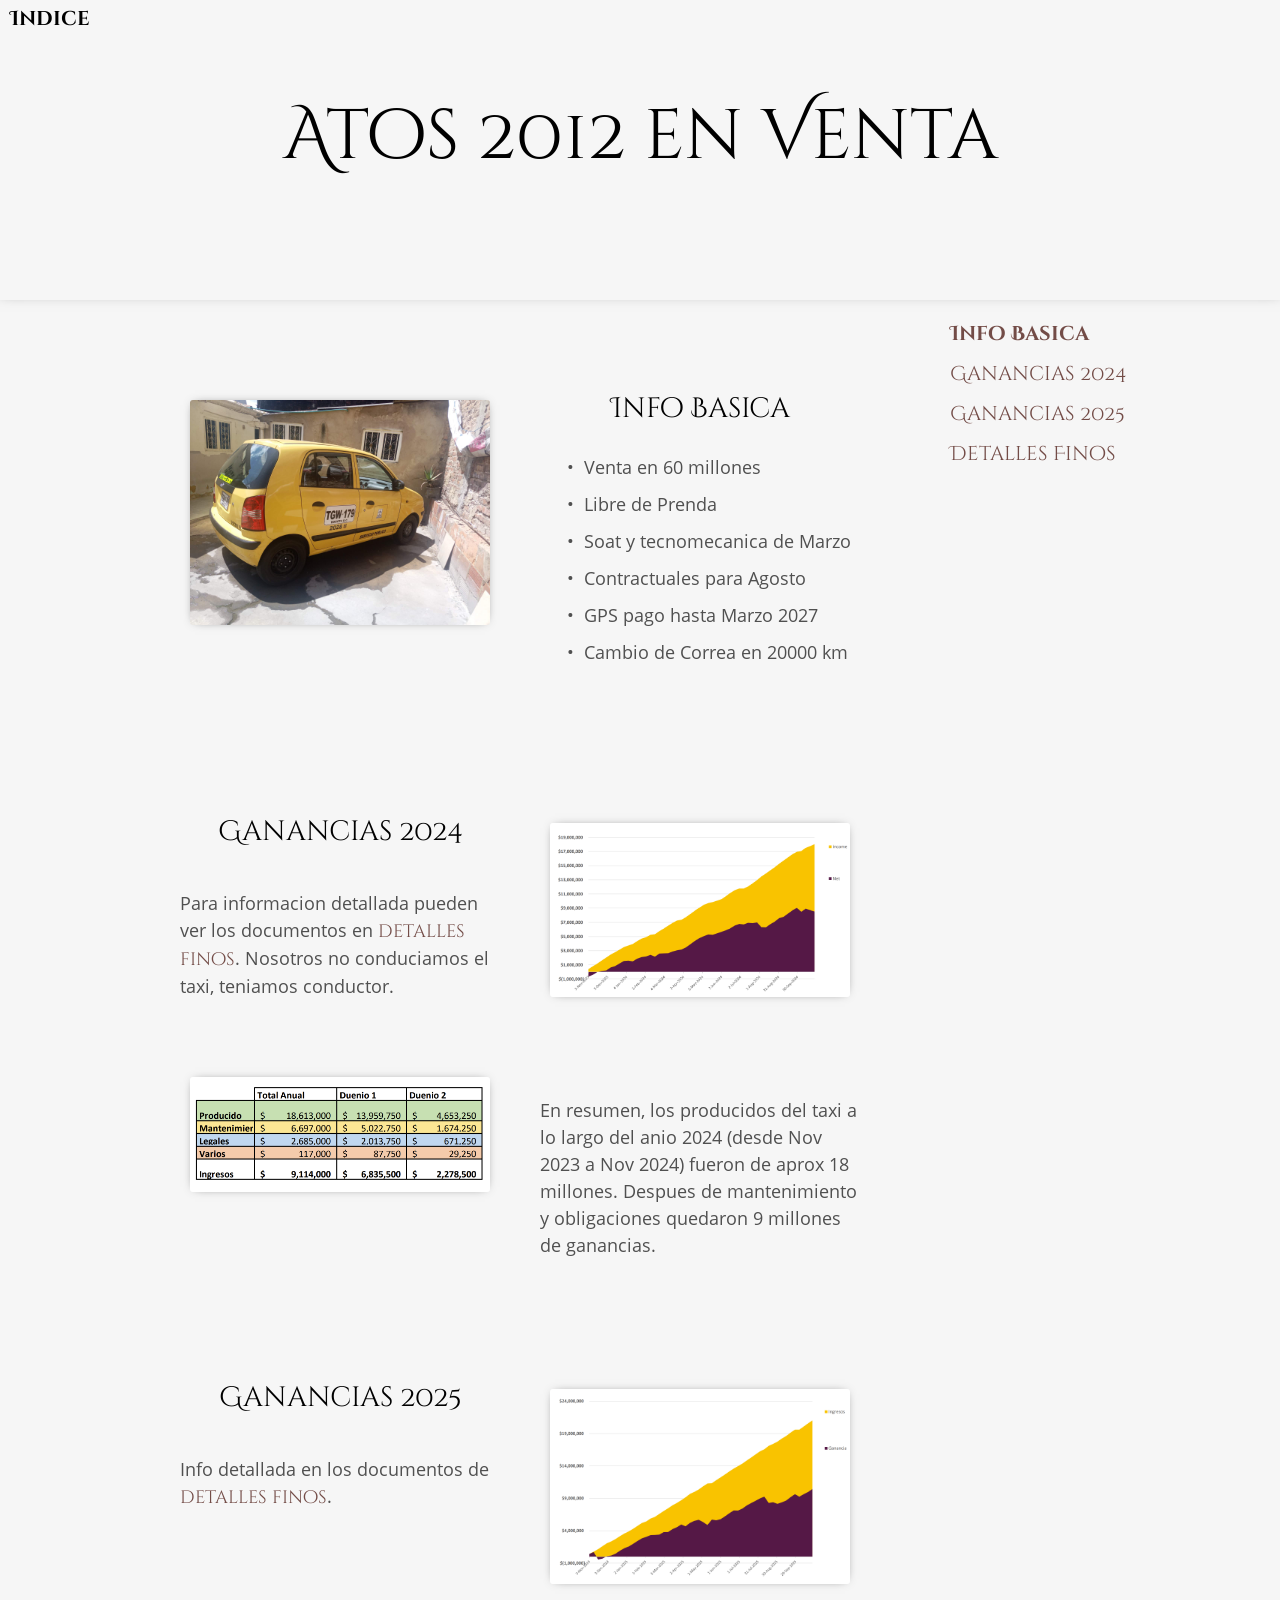
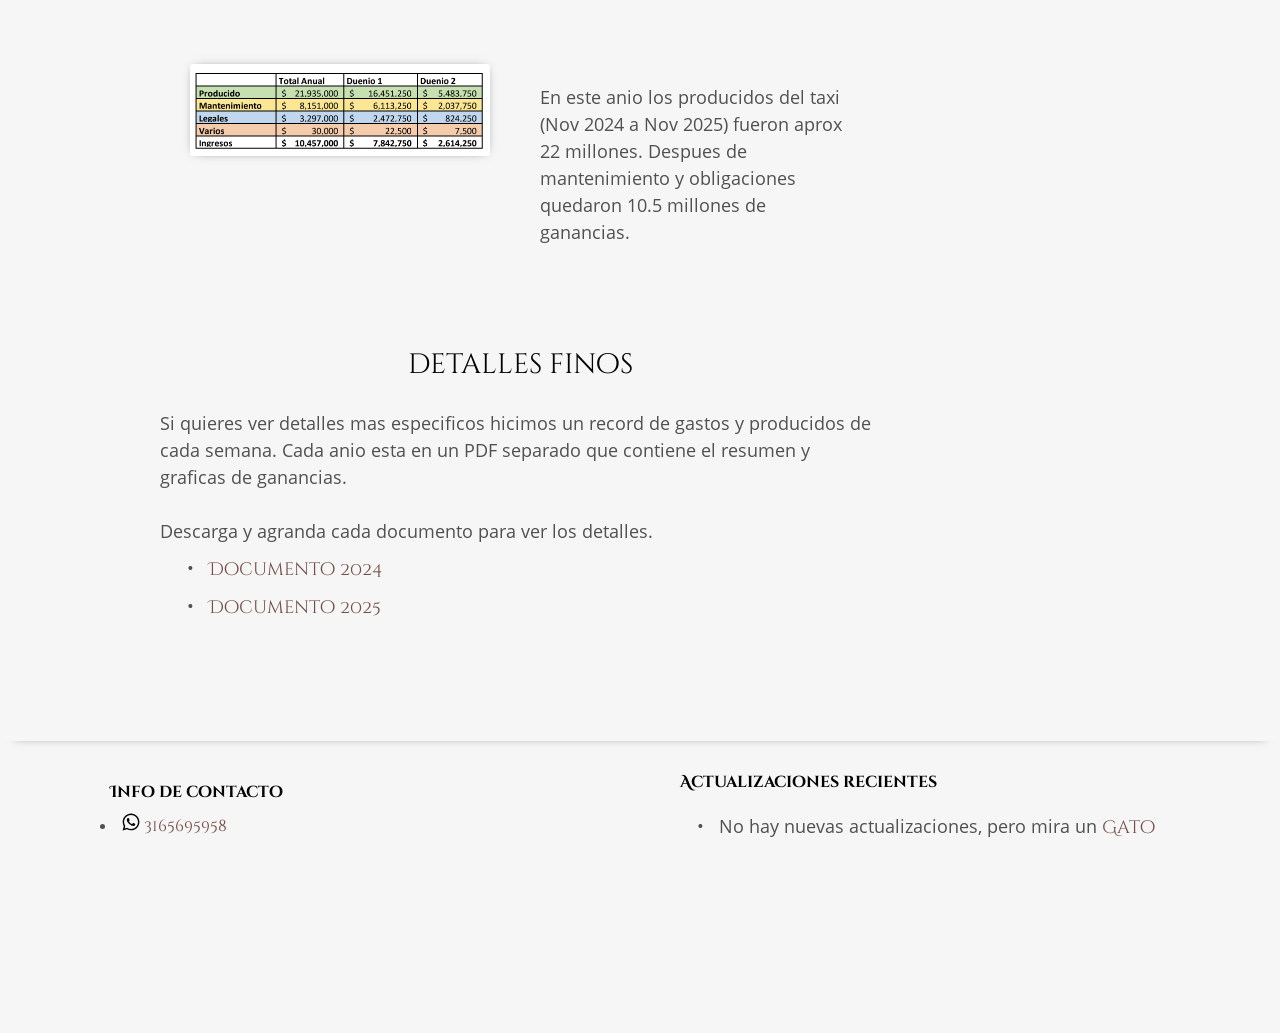
<file: index.html>
<!DOCTYPE html>
<html>
    <head>
        <!--meta SEO tags-->
        <title>Venta, Atos, 2012, taxi</title>
        <meta name="description" content="Taxi Atos 2012 en venta directa con el dueno">
        <link rel="canonical" href="https://sergiogyoz.github.io/CV/">
        <!-- google verification -->
        <!-- <meta name="google-site-verification" content="XRSwsYltNYDxEiuOpcflsZ3oP1a6HKQTlkxA4ryQGAw" /> -->
        <!--open graph protocol for social media sharing-->
        <meta property="og:title" content="Taxi en venta" />
        <meta property="og:url" content="https://sergiogyoz.github.io/Atos2012/" />
        <meta property="og:type" content="website" />
        <meta property="og:image" content="https://sergiogyoz.github.io/Atos2012/images/content/taxi Left.jpeg" />
        <meta property="og:description" content="Taxi Atos 2012 en Venta directa con dueno" />
        <!--my stuff-->
        <meta name="viewport" content="width=device-width, initial-scale=1"/>
        <link href="CSS/BaseLayout.css" type="text/css" rel="stylesheet"/>
        <link href="CSS/indexstyle.css" type="text/css" rel="stylesheet"/>
        <link href="CSS/SmallDisplays.css" type="text/css" rel="stylesheet"/>
        <link href="CSS/LargeDisplays.css" media="screen and (min-width: 1080px)" type="text/css" rel="stylesheet"/>
        
        <script src="JS/indexJS.js" type="module" defer></script>
    </head>

<body class="light-background">
    <div id="mobile-menu-layout">
        <div id="open-nav-button">
            <div id="circle-button"></div>
            <svg id="nav-button" class="icons" viewBox="0 0 24 24"><path d="M12 0l-11 6v12.131l11 5.869 11-5.869v-12.066l-11-6.065zm-1 21.2l-6.664-3.555 4.201-2.801c1.08-.719-.066-2.359-1.243-1.575l-4.294 2.862v-7.901l8 4.363v8.607zm-6.867-14.63l6.867-3.746v4.426c0 1.323 2 1.324 2 0v-4.415l6.91 3.811-7.905 4.218-7.872-4.294zm8.867 6.03l8-4.269v7.8l-4.263-2.842c-1.181-.785-2.323.855-1.245 1.574l4.172 2.781-6.664 3.556v-8.6z"/></svg>
        </div>
        <div id="mobile-menu-text" class="text primary-font-color"></div>
        <nav id="mobile-menu" class="light-background">
            <ul class="text">
                <li><a href="index.html" class="primary-font-color current">Indice</a></li>
            </ul>
        </nav>
    </div>

    <header>
        <div id="header-background">
            <h1 class="primary-font-color fade-in">Atos 2012 en Venta</h1>
        </div>
        <div id="menu-bar" class="ontop menu-bar-slidedown">
            <div id="nav-bar-background" class="light-background"></div>
        </div>
        <nav id="menu" class="ontop menu-bar-slidedown">
            <ul>
                <li><a href="index.html" class="primary-font-color current">Indice</a></li>
            </ul>
        </nav>
        <div id="main-title" class="ontop primary-font-color"></div>
    </header>

    <div id="content">
        <div id="sections">
            <div class="section" id="s1">
                <div class="col">
                    <img class="fade-in picture-format"
                    src="./images/content/taxi Right.jpeg"
                    alt="Sergio Villamarin (sergiogyoz)" 
                    id="my-picture">
                </div>
                <div class="col">
                    <h2>Info Basica</h2>
                    <p>
                        <ul class="list">
                            <li>Venta en 60 millones</li>
                            <li>Libre de Prenda</li>
                            <li>Soat y tecnomecanica de Marzo</li>
                            <li>Contractuales para Agosto</li>
                            <li>GPS pago hasta Marzo 2027</li>
                            <li>Cambio de Correa en 20000 km</li>
                        </ul>
                    </p>
                </div>
            </div>

            <div class="section" id="s2">
                <div class="two-col">
                    <div class="col">
                        <h2>Ganancias 2024</h2>
                        <p>
                            Para informacion detallada pueden ver los documentos en <a href="#s4">detalles finos</a>.
                            Nosotros no conduciamos el taxi, teniamos conductor.
                        </p>
                    </div>
                    <div class="col">
                        <img loading="lazy" class="fade-in picture-format square-img-600" src="images/content/Ingresos Ganancias 2024.png">
                    </div>
                    <div class="two-col">
                        <div class="col">
                            <img loading="lazy" class="fade-in picture-format square-img-600" src="images/content/Resumen 2024.png">
                        </div>
                        <div class="col">
                            <p>
                                En resumen, los producidos del taxi a lo largo del anio 2024 (desde Nov 2023 a Nov 2024)
                                fueron de aprox 18 millones. Despues de mantenimiento y obligaciones quedaron 9 millones
                                de ganancias. 
                            </p>
                        </div>
                    </div>
                </div>
            </div>

            <div class="section" id="s3">
                <div class="two-col">
                    <div class="col">
                        <h2>Ganancias 2025</h2>
                        <p>
                            Info detallada en los documentos de <a href="#s4">detalles finos</a>.
                        </p>
                    </div>
                    <div class="col">
                        <img loading="lazy" class="fade-in picture-format square-img-600" src="images/content/Ingresos Ganancias 2025.png">
                    </div>
                    <div class="two-col">
                        <div class="col">
                            <img loading="lazy" class="fade-in picture-format square-img-600" src="images/content/Resumen 2025.png">
                        </div>
                        <div class="col">
                            <p>
                                En este anio los producidos del taxi (Nov 2024 a Nov 2025)
                                fueron aprox 22 millones. Despues de mantenimiento y obligaciones quedaron 10.5 millones
                                de ganancias. 
                            </p>
                        </div>
                    </div>
                </div>
            </div>

            <div class="section" id="s4">
                <h2>detalles finos</h2>
                <p>
                    Si quieres ver detalles mas especificos hicimos un record de gastos y producidos de cada semana.
                    Cada anio esta en un PDF separado que contiene el resumen y graficas de ganancias.
                </p>
                <p>
                    Descarga y agranda cada documento para ver los detalles.
                </p>
                <ul class="list">
                    <li>
                        <a href="PDF/Cuentas 2024.pdf">Documento 2024</a>
                    </li>
                    <li>
                        <a href="PDF/Cuentas 2025.pdf">Documento 2025</a>
                    </li>
                </ul>
            </div>
        </div>
        <div id="subnav">
            <ul>
                <li><a href="#s1">Info Basica</a></li>
                <li><a href="#s2">Ganancias 2024</a></li>
                <li><a href="#s3">Ganancias 2025</a></li>
                <li><a href="#s4">Detalles Finos</a></li>
            </ul>
        </div>
    </div>
    <div id="footer-divider"></div>
    <footer>
        <div class="rowblock">
            <div class="onehalf columnblock extrapadding top">
                <div class="smalltext" id="contact-me">
                    <h3 class="smalltitle">Info de contacto</h3>
                    <li><a href="https://wa.me/573165695958">
                        <img class="icons" id="Whatsapp" src="images/icons/whatsapp.svg" height="18" width="18">
                        3165695958</a></li>
                </div>
            </div>

            <div class="onehalf smalltext columnblock">
                <h3 class="smalltitle">Actualizaciones recientes</h3>
                <div class="scroll" id="recent-updates">
                    <ul class="list">
                        <li>
                            No hay nuevas actualizaciones, pero mira un
                            <a class=recent-update href="https://www.hphhfoundation.org/blog/origin-of-cats"> Gato </a>
                        </li>
                    </ul>    
                </div>
            </div>
        </div>
        <div class="rowblock">
            <div class="one4th columnblock smalltext">
            </div>
        </div>
    </footer>
    
</body>
</html>
</file>
<file: CSS/BaseLayout.css>
@font-face{
    font-family: "Open-Sans";
    src: url(../fonts/OpenSans-Regular.ttf) format('truetype');
    font-display: swap;
}

@font-face{
    font-family: "Work_Sans";
    src: url(../fonts/Cinzel/CinzelDecorative-Regular.ttf) format('truetype');
    font-weight: normal;
    font-display: swap;
}

@font-face{
    font-family: "Work_Sans_bold";
    src: url(../fonts/Cinzel/CinzelDecorative-Bold.ttf) format('truetype');
    font-weight: normal;
    font-display: swap;
}


a,h1,h2,h3,#main-title,#mobile-menu-text{
    font-family: "Work_Sans";
    font-weight: lighter;
}

.smalltitle{
    font-family: "Work_Sans_bold";
}

a{
    text-decoration: none;
}

#colors{
    color: #0b0b0b;
    color: #121212;
    color: #aa7b2b;
    color: #a54b4b;
    color: #670404;
    color: #f6f6f6;
    color: #afafaf;
    color: #505050;

    color: #000;
    color: #f2dab6;
    color: #eac599;
    color: #734c47;
    color: #505050;
}

.primary-font-color,h1,h2,h3{
    color: #000;
}

.secondary-font-color,a{
    color: #734c47;
}

.dark-background{
    background-color: #121212;
    color: #afafaf;
}

.light-background{
    background-color: #f6f6f6;
    color: #505050;
}

html{
    scroll-behavior: smooth;
    box-sizing: border-box;
}

*, *:before, *:after {
  box-sizing: inherit;
  margin: 0;
  padding: 0;
}

*{
    color: inherit;
    font-size: inherit;
}

body{
    position: relative;
    width: 100%;
    height: 100%;
    font-size: 0;
    margin-bottom: 240px; /* footer area in case content is too small*/
}

header{
    position: relative;
    width: 100%;
    height: 350px;
    box-shadow:0 -10px 15px 0px #505050;
}

#menu-bar{
    width: 100%;
    position: fixed;
}


#header-background{
    position: absolute;
    width: 100%;
    height: 350px;
    text-align: center;
}

#footer-divider{
    position: relative;
    height: 100px;
    box-shadow:0 10px 10px -15px #505050;
    margin: auto;
}

footer{
    position: absolute;
    padding-top: 10px;
    bottom: -240px; /* footer area in case content is too small*/
    height: 240px; /* footer area in case content is too small*/
    width: 100%;
}

ul.social-networks{
    margin: 20px 0 20px 0;
    display: flex;
    justify-content: center;
}

ul.social-networks>li{
    display: inline-block;
}

svg.icons{
    fill: #000;
}
#mail-icon{
    width: 12px;
    height: 12px;
}

#nav-bar-background{
    position: absolute;
    width: 100%;
    height: 100%;
}

#menu>ul>li{
    text-align: center;

}

#menu>ul>li,#menu>ul>li>a,#mobile-menu>ul>li>a,#mobile-menu>ul>li{
    display: block;
}

#subnav>ul>li>a{
    display: block;
}

ul{
    list-style-type: none;
}

h2{
    font-size: 28px;
    text-align: center;
    margin: 10px auto 10px auto;
}

.list>li{
    margin: 10px 0 10px 0;
}

.list>li::before{
    content: "\2022\a0\a0";
}

p,.section>ul>li, .list{
    font-family: "Open-Sans";
    font-size: 18px;
    line-height: 1.5em;
    overflow-wrap: break-word;
}

a.content-link{
    font-family: "Open-Sans";
}

p{
    margin-top: 1.5em;
}

a.content-link{
    text-decoration: underline;
}

#recent-updates{
    height: 200px;
}

a.recent-update:hover{
    text-decoration: underline;
}

.picture-format{
    display: block;
    margin: 0 auto 0 auto;
    background-position: center;
    background-size: cover;
    border-radius: 3px;
    object-fit: cover;
    box-shadow: 0 0 10px -5px #505050;
}

.square-img-600{
    height: 600px;
    width: 600px;
}

#sections{
    position: relative;
}

.section{
    position: relative;
    margin: 20px 0 0 0;
    padding: 40px 30px 10px 30px;
}

.ontop{
    z-index: 5; /*Prevents the nav bar from going behind objects when scrolling*/
}
.text{
    font-size: 18px;
}

.smalltext{
    font-size: 14px;
}

.scroll{
    overflow-y: scroll;
}
</file>
<file: CSS/indexstyle.css>
button.show{
    cursor: pointer;
    border-style: none;
    background-color: #afafaf50;
}

button.show:hover{
    background-color: #afafaf;
}

.expand{
    display: block;
    overflow: hidden;
    width: 100%;
    height: 0px;
    border: none;
    transition: height 0.3s ease-out;
}
</file>
<file: CSS/SmallDisplays.css>
body{
    min-width: 320px; /*Min width for multiple small devices*/
}

header{
    height: 250px;
}

#menu{
    display: none;
}

#header-background{
    height: 250px;
}

h1{
    font-size: 50px;
    padding-top: 100px;
}

#menu-bar{
    height: 60px;
}

#main-title{
    position: fixed;
    top: 0;
    width: 100%;
    height: 60px;
    padding-top: 10px;
    padding-left: 0px;
    font-size: 28px;
    text-align: center;
    animation-name: make-space;
    animation-duration: 6s;
    animation-timing-function: ease-in-out;
}

@keyframes make-space {
    0%{padding-left: 0px;}
    20%{padding-left: 0px;}
    25%{padding-left: 60px;}
    95%{padding-left: 60px;}
    100%{padding-left: 0px;}
}

#mobile-menu-layout{
    display: block;
    width: 0;
    height: 0;
    position: fixed;
    z-index: 10;
}

#open-nav-button{
    position: absolute;
    z-index: 10;
    background-color: black;
    transform: translateY(-5px);
    animation-name: glide;
    animation-duration: 2s;
    animation-timing-function: ease-in-out;
    animation-iteration-count: infinite;
    will-change: transform;
}

@keyframes glide {
    50%{ transform:  translateY(2px); }
}

#mobile-menu-text{
    position: absolute;
    font-size: 0pt;
    height: 0px;
    animation-name: hide-word;
    animation-duration: 6s;
    animation-timing-function: ease-in-out;
}

@keyframes hide-word{
    0% {font-size: 0pt;
        left: 27px;
        top: 27px;
        height: 0px;}
    20% {font-size: 0pt;
        left: 27px;
        top: 27px;
        height: 0px;}
    25%{font-size: 14pt;
        left: 70px;
        top: 20px;
        height: 60px;}
    95%{font-size: 14pt;
        left: 70px;
        top: 20px;
        height: 60px;}
    100%{font-size: 0pt;
        left: 27px;
        top: 27px;
        height: 0px;}
}

#nav-button{
    display: block;
    position: absolute;
    width: 35px;
    transform: translate(15px,15px);
    height: auto;
    transition: width 0.3s, height 0.3s;
}

#circle-button{
    position: absolute;
    width: 45px;
    height: 45px;
    background-color: #afafaf30;
    border-radius: 25px;
    transform: translate(10px,10px);
    transition: width 0.3s, height 0.3s;
}

#mobile-menu{
    position: relative;
    width: 200px;
    transform: translate(-50px,-80px) scale(0);
    will-change: transform;
    transition: transform 0.2s;
}
#mobile-menu:hover{
    transform: translate(60px,60px) scale(1);
}

#mobile-menu>ul>li>a{
    height: 50px;
    padding: 8px 0 0 5px;
    font-size: 20px;
    border: 1px #afafaf50;
    border-bottom-style: solid;
    border-right-style: solid;
}

#subnav{
    display: none;
}

.picture-format{
    margin: 20px auto 20px auto;
    width: 300px;
    height: auto;
}

.columnblock{
    padding: 10px 30px 10px 30px;
}

.list>li{
    text-indent: 0.5em;
}

ul.social-networks>li{
    margin: 0 20px 0 20px;
}

ul.social-networks>li>a>svg.icons{
    width: 32px;
    height: 32px;
}

#contact-me{
    text-align: center;
}

h3{
    padding: 10px;
}
</file>
<file: CSS/LargeDisplays.css>
header{
    height: 300px;
}

#content{
    width: 1080px;
    margin: 0 auto 0 auto;
}

#sections{
    display: inline-block;
    width: 840px;
    padding: 0 30px 0px 30px;
}

#menu-bar{
    height: 40px;
}

#mobile-menu-layout{
    display: none;
}

#main-title{
    display: none;
}

.main-title-fixed{
    position: fixed;
    bottom: initial;
    top: 0;
}

#header-background{
    height: 300px;
}

.fade-in{
    animation: fadein;
    animation-duration: 1s;
}

@keyframes fadein{
    0%{ opacity: 0;}
    100%{opacity: 1;}
}


.menu-bar-slidedown{
    animation: slidedown;
    animation-duration: 1s;
    animation-timing-function: ease-out;
}

@keyframes slidedown{
    0%{     top: -40px;}
    60%{     top: -40px;}
    100%{   top: 0px;}
}



h1{
    font-size: 70px;
    padding-top: 90px;
}

#menu{
    position: fixed;
    display: block;
    width: 100%;
    top: 0;
    height: 40px;
    transition: 0.5s;
}

#menu.transition{
    box-shadow:0 0 10px -7px #505050;
}

#menu>ul>li{
    position: relative;
    display: inline-block;
    height: 40px;
    padding: 0px;
    padding-top: inherit;
    width: initial;
    text-align: center;
    opacity: initial;
    background-color: initial;
}

#menu>ul>li>a{
    font-size: 20px;
    padding: 5px 10px 0 10px;
    height: 100%;
    transition: background-color 200ms;
}

#menu>ul>li>a:hover{
    background-color: #afafaf30; /*color outside the baselayout*/
}

#subnav{
    display: inline-block;
    position: sticky;
    vertical-align: top;
    margin-top: 10px;
    top: 100px;
    width: 120px;
}

#subnav>ul{
    display: block;
    width: 240px;
}

#subnav>ul>li>a{
    height: 40px;
    padding: 10px;
    font-size: 20px;
    white-space: nowrap;
    transition: 250ms;
}
#subnav>ul>li>a:hover{
    transform: translateX(1px);
}

a.current{
    font-family: "Work_Sans_bold";
/*    background-color: #afafaf50;*/
}

a.subcurrent{
    font-family: "Work_Sans_bold";
}

.col{
    display: inline-block;
    position: relative;
    width: 50%;
    padding: 20px;
    vertical-align: top;
}

.two-col>div>p{
    margin-top: 40px; /*fix for look on */
}

.list>li{
    text-indent: 1.5em;
}

#contact-me{
    text-align: initial;
}

ul.social-networks{
    margin: 10px 0 10px 0;
    display: inline-block;
    justify-content: left;
}

ul.social-networks>li{
    margin: 0 0 0 10px;
}

ul.social-networks>li>a>svg.icons{
    width: 28px;
    height: 28px;
}

.columnblock{
    display: inline-block;
}

.top{
    vertical-align: top;
}

.extrapadding{
    padding: 20px 100px 20px 100px;
}

.one4th{
    width: 25%;
}

.onehalf{
    width: 50%;
}

.smalltext{
    font-size: 16px;
}
</file>
